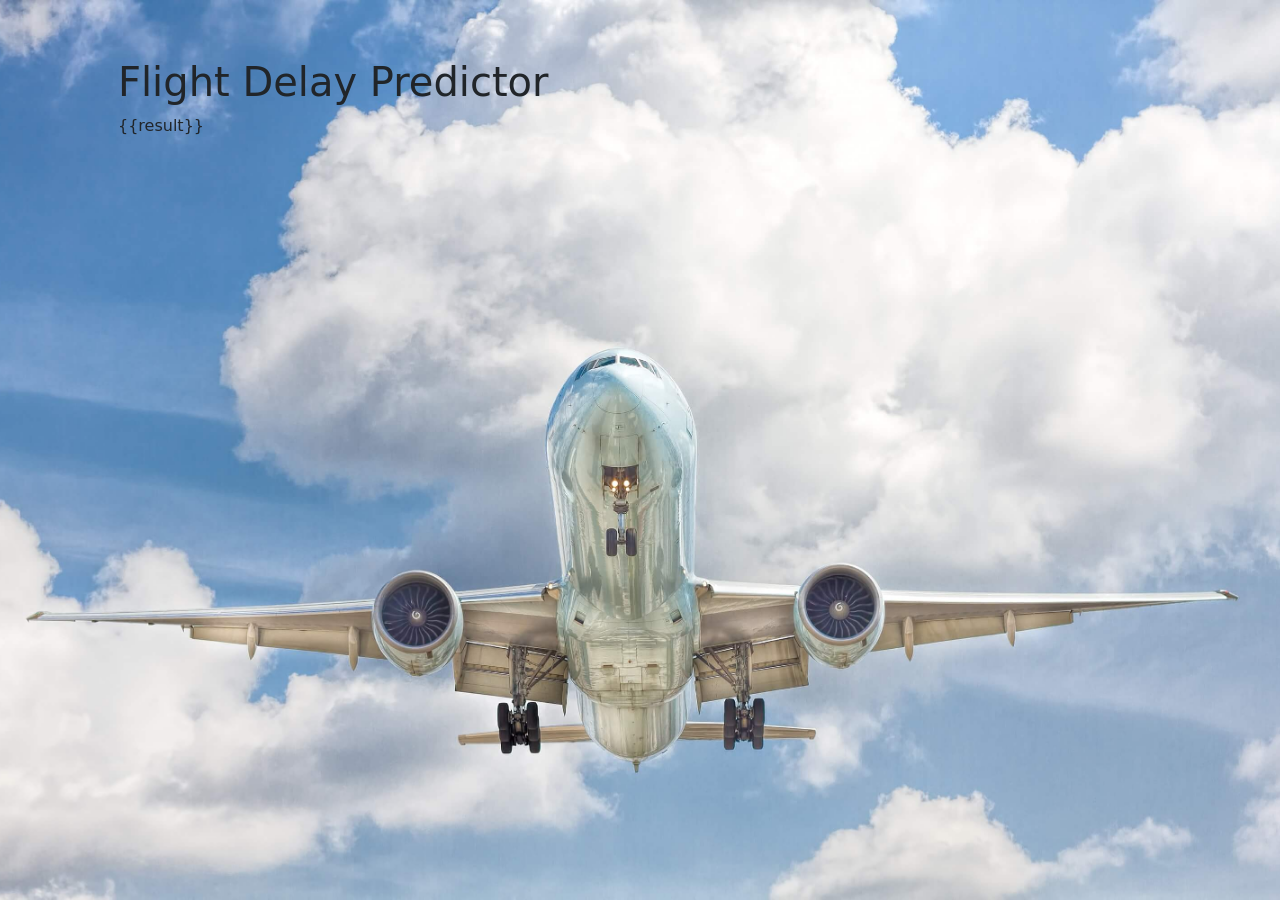
<file: templates/predection.html>
<!DOCTYPE html>
<html lang="en">

<head>
    <meta charset="utf-8" />
    <meta name="viewport" content="width=device-width, initial-scale=1, shrink-to-fit=no" />
    <meta name="description" content="" />
    <meta name="author" content="" />
    <title>Airline Predection</title>
    <!-- Favicon-->
    <!-- <link rel="icon" type="image/x-icon" href="assets/favicon.ico" /> -->
    <!-- Core theme CSS (includes Bootstrap)-->
    <link href="../static/css/style.css" rel="stylesheet" />
    <!-- for time -->
    <!-- <script src = "https://cdnjs.cloudflare.com/ajax/libs/jquery/1.12.4/jquery.min.js"></script>  
        <script src = "https://cdnjs.cloudflare.com/ajax/libs/moment.js/2.15.1/moment.min.js"></script>  
        <script src = "https://cdnjs.cloudflare.com/ajax/libs/twitter-bootstrap/3.3.7/js/bootstrap.min.js"></script>  
        <script src = "https://cdnjs.cloudflare.com/ajax/libs/bootstrap-datetimepicker/4.7.14/js/bootstrap-datetimepicker.min.js"></script>  -->
</head>

<body>

    <section>
        <div class="container px-4 px-lg-5">
            <div class="row gx-4 gx-lg-5">
                <div class="col-lg-6">
                    <h1 class="mt-5">Flight Delay Predictor </h1>
                    <p>{{result}}</p>
                </div>
            </div>
        </div>
    </section>






</body>
</file>
